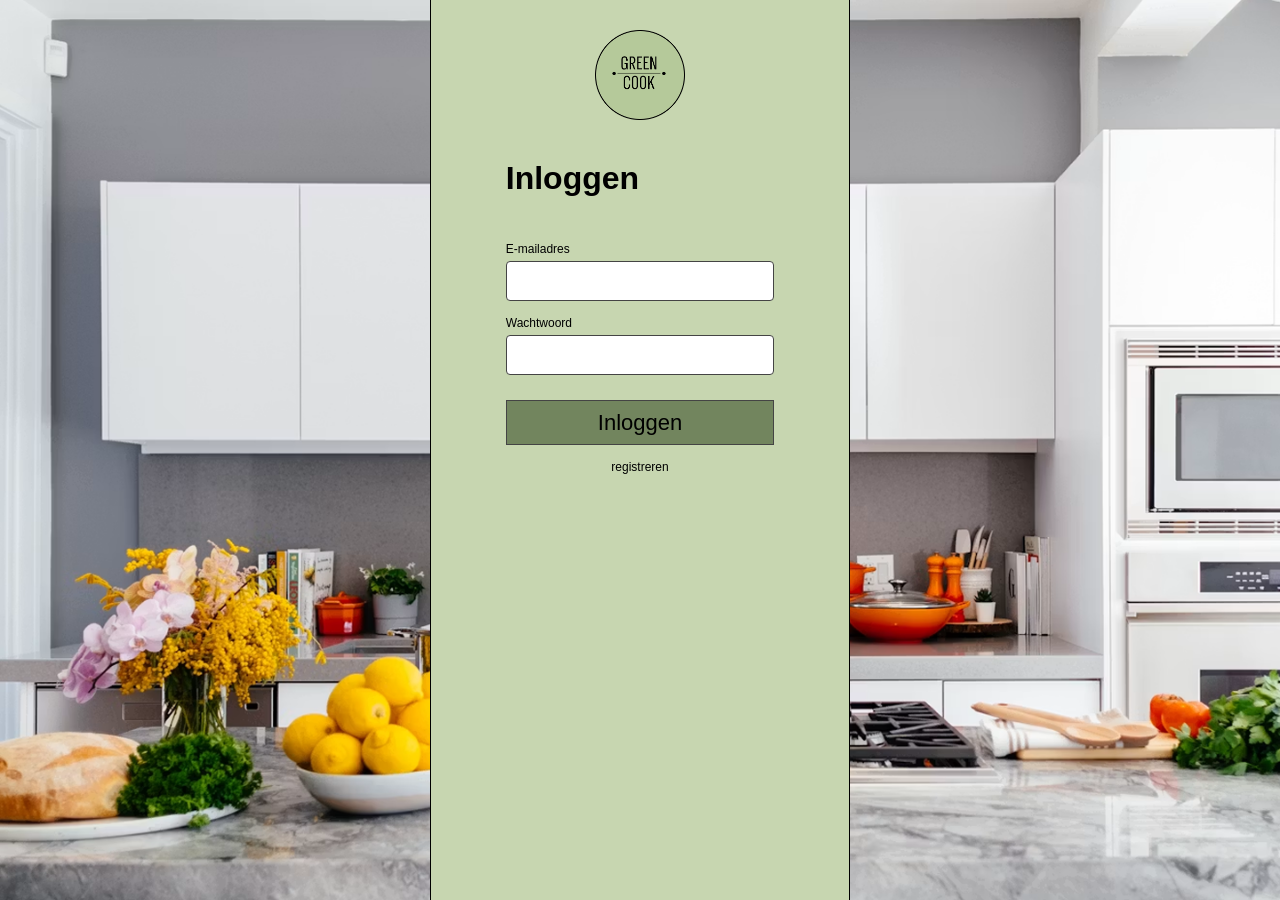
<file: pagina's/index.html>
<!DOCTYPE html>
<html lang="nl">
<head>
    <meta charset="UTF-8">
    <title>Inloggen</title>
    <link rel="stylesheet" href="../css/auth.css">
    <link rel="preconnect" href="https://fonts.googleapis.com">
    <link rel="preconnect" href="https://fonts.gstatic.com" crossorigin>
    <link href="https://fonts.googleapis.com/css2?family=Hubot+Sans:ital,wght@0,200..900;1,200..900&family=Open+Sans:ital,wght@0,300..800;1,300..800&display=swap" rel="stylesheet">
</head>
<body>

<div class="background">

    <div class="login-container">

        <img src="../img/logo.png" alt="Logo" class="logo">

        <h1>Inloggen</h1>

        <form action="login.php" method="POST">

            <label>E-mailadres</label>
            <input type="email" name="email" required>

            <label>Wachtwoord</label>
            <input type="password" name="password" required>

            <button type="submit">Inloggen</button>

        </form>

        <a href="register.html">registreren</a>

    </div>

</div>

</body>
</html>
</file>
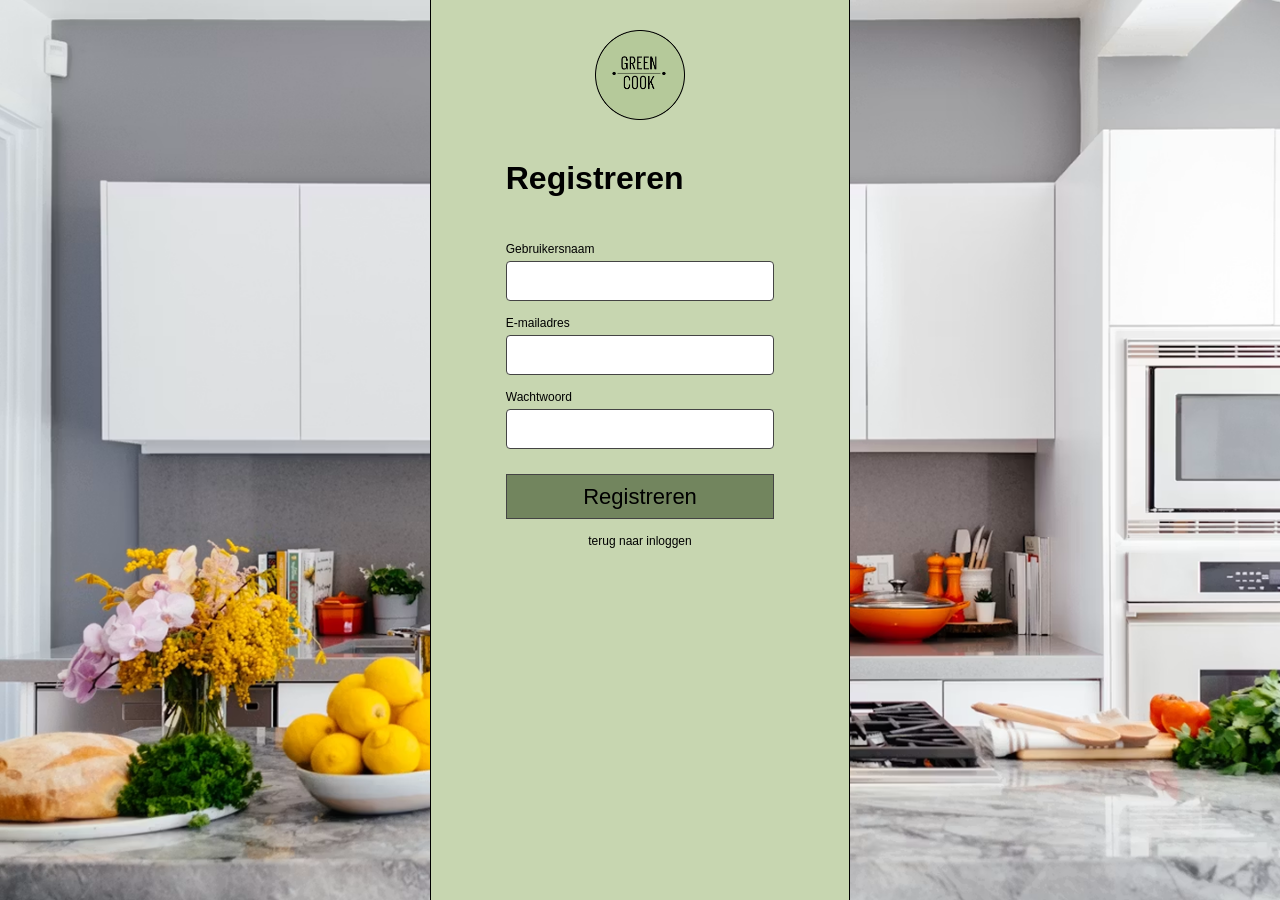
<file: pagina's/register.html>
<!DOCTYPE html>
<html lang="nl">
<head>
    <meta charset="UTF-8">
    <title>Registreren</title>
    <link rel="stylesheet" href="../css/auth.css">
    <link rel="preconnect" href="https://fonts.googleapis.com">
    <link rel="preconnect" href="https://fonts.gstatic.com" crossorigin>
    <link href="https://fonts.googleapis.com/css2?family=Hubot+Sans:ital,wght@0,200..900;1,200..900&family=Open+Sans:ital,wght@0,300..800;1,300..800&display=swap" rel="stylesheet">
</head>
<body>

<div class="background">


    <div class="login-container">

        <img src="../img/logo.png" alt="Logo" class="logo">

        <h1>Registreren</h1>

        <form action="register.php" method="POST">

            <label>Gebruikersnaam</label>
            <input type="text" name="username" required>

            <label>E-mailadres</label>
            <input type="email" name="email" required>

            <label>Wachtwoord</label>
            <input type="password" name="password" required>

            <button type="submit">Registreren</button>

        </form>

        <a href="index.html">terug naar inloggen</a>

    </div>

</div>

</body>
</html>
</file>
<file: css/auth.css>
*{
    margin:0;
    padding:0;
    box-sizing:border-box;
}

body{
    font-family: Arial, sans-serif;
}

/* Hele achtergrond */

.background{
    width:100%;
    height:100vh;

    background-image:url("../img/inlog_achtergrond.png");
    background-size:cover;
    background-position:center;
    background-repeat:no-repeat;

    display:flex;
    justify-content:center;
    align-items:center;
}

/* Login venster */

.login-container{
    width:420px;
    height: 100%;

    background:#c7d6b0;

    border-left:1px solid black;
    border-right:1px solid black;

    display:flex;
    flex-direction:column;
    align-items:center;

    padding:30px;
}

/* Logo */

.logo{
    width:90px;
    margin-bottom:40px;
}

/* Titel */

h1{
    width:75%;
    margin-bottom:30px;
}

/* Formulier */

form{
    width:75%;
}

label{
    display:block;
    margin-bottom:5px;
    margin-top:15px;
    font-size:12px;
}

input{
    width:100%;
    height:40px;

    padding:10px;

    border:1px solid #444;
    border-radius:4px;
}

/* Knop */

button{
    width:100%;
    height:45px;

    margin-top:25px;

    background:#72855e;
    border:1px solid #444;

    font-size:22px;
    cursor:pointer;
}

button:hover{
    background:#65774f;
}

/* Link */

a{
    margin-top:15px;
    text-decoration:none;
    color:black;
    font-size:12px;
}
</file>
